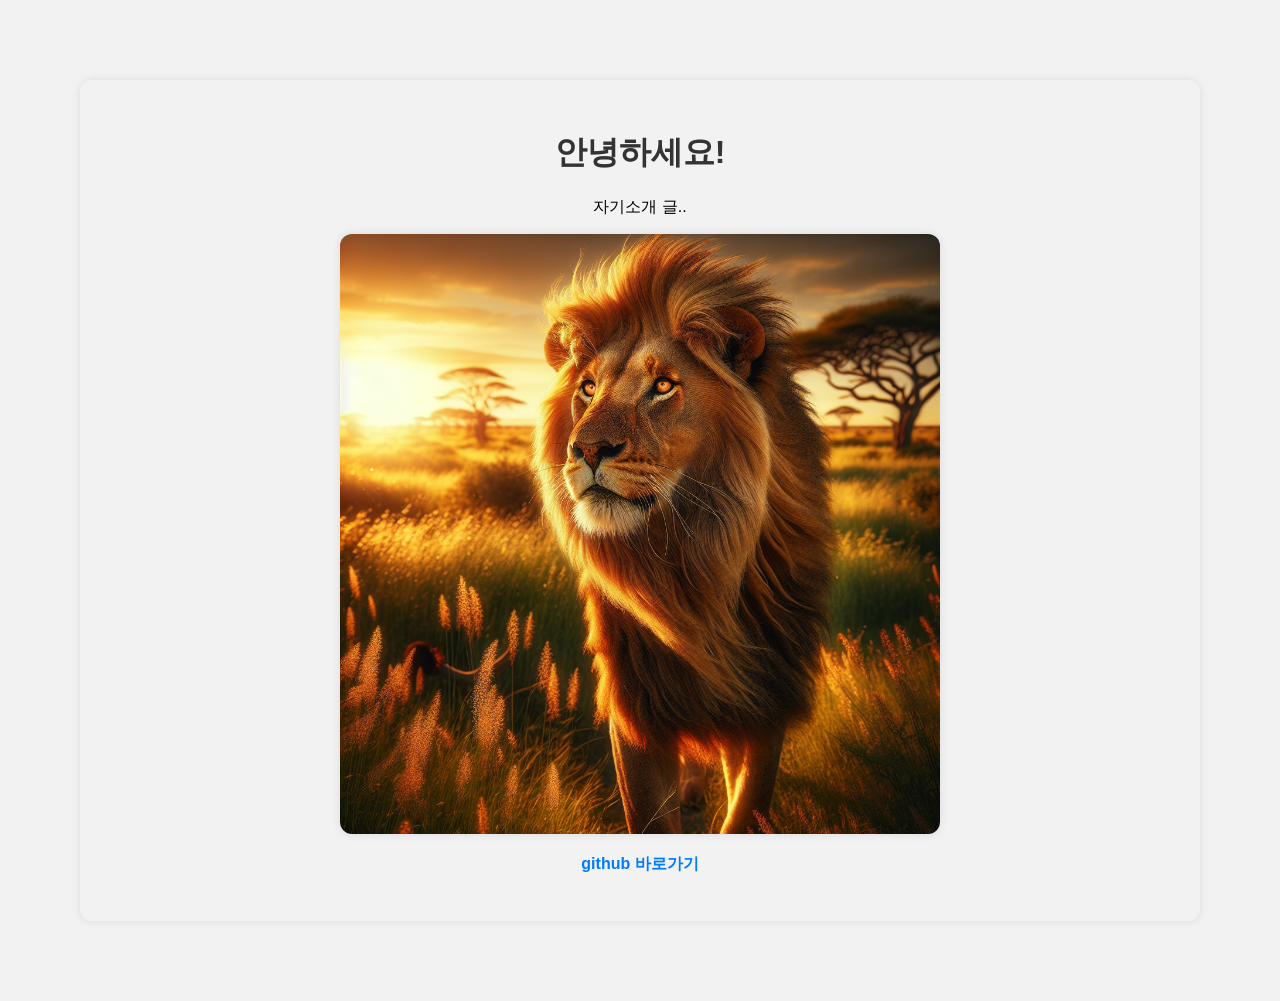
<file: index.html>
<!DOCTYPE html>
<html lang="en">
<head>
    <meta charset="UTF-8">
    <meta name="viewport" content="width=device-width, initial-scale=1.0">
    <title>나의 포트폴리오</title>
    <link rel="stylesheet" href="index.css">
</head>
<body>
    <div class="container">
        <h1>안녕하세요!</h1>
        <p>자기소개 글..</p>
        <img src="profile_image.png" alt="프로필 이미지">
        <p><a href="https://github.com/AnsirH">github 바로가기</a></p>
    </div>
</body>
</html>
</file>
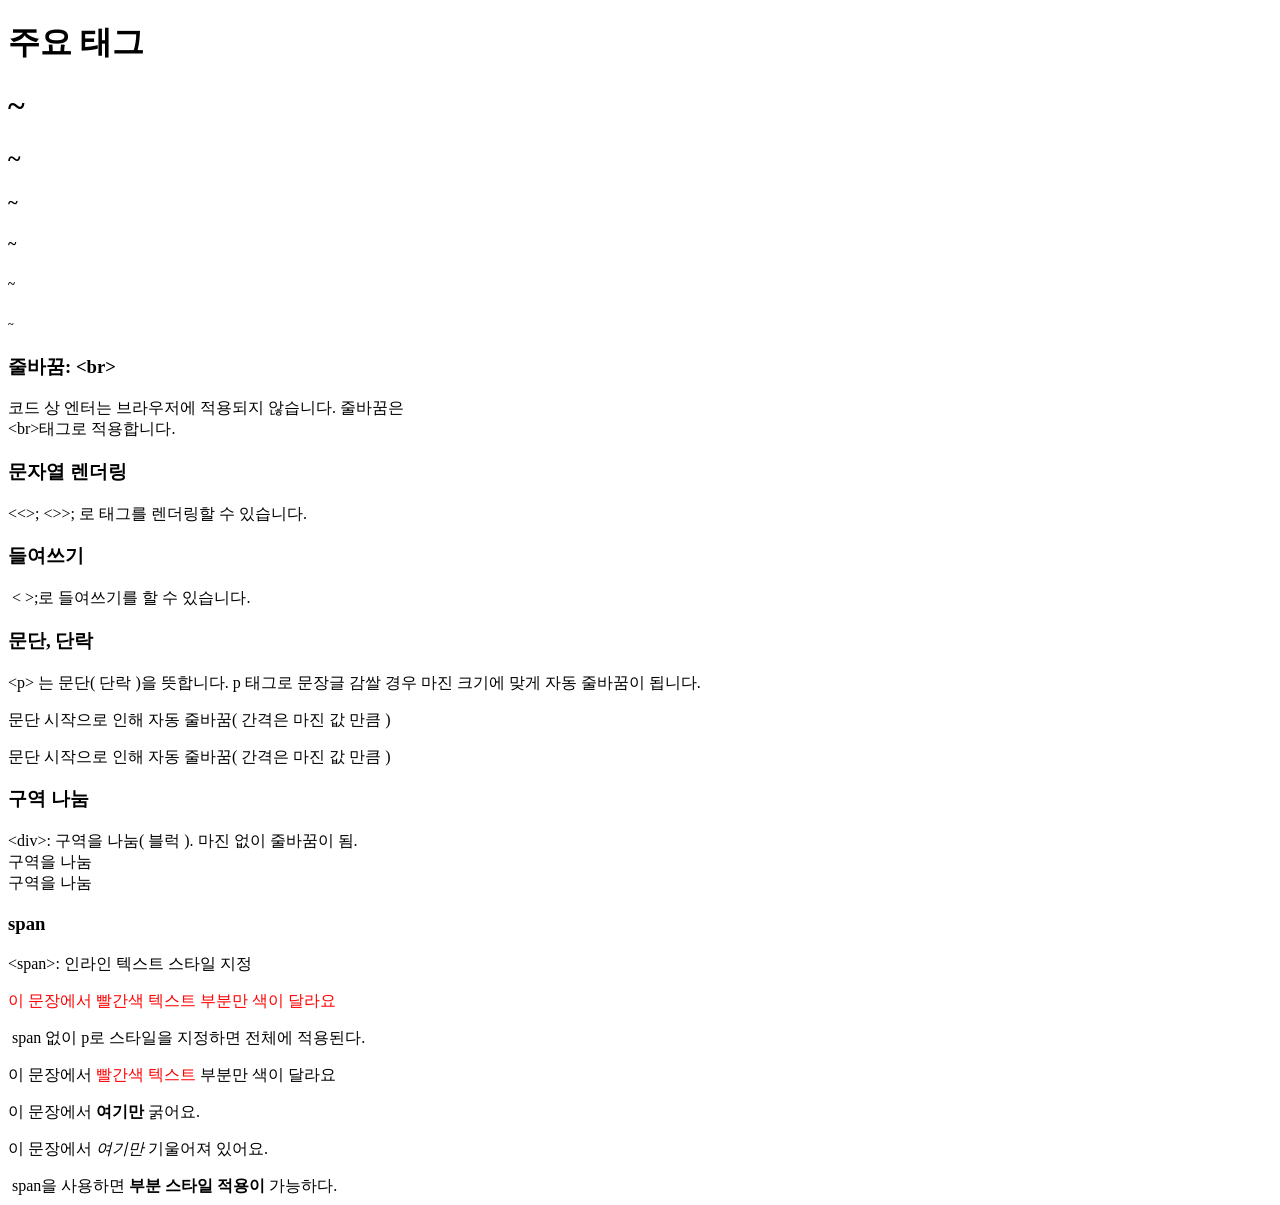
<file: 01.html>
<!DOCTYPE html>
<html lang="ko">
<head>
    <meta charset="UTF-8">
    <meta name="viewport" content="width=device-width, initial-scale=1.0">
    <title>Document</title>
</head>
<body>
    <!-- 여기에 내용이 들어갑니다. -->
    <h1>주요 태그</h1>
    <!-- <h1> ~ <h6>: 제목 크기-->
    <h1> ~ </h1>
    <h2> ~ </h2>
    <h3> ~ </h3>
    <h4> ~ </h4>
    <h5> ~ </h5>
    <h6> ~ </h6>

    <h3>줄바꿈: &lt;br&gt;</h3>
    코드 상 엔터는 
    
    브라우저에 적용되지 않습니다.

    줄바꿈은<br> &lt;br&gt;태그로 적용합니다.<br>

    <h3>문자열 렌더링</h3>
    &lt;&lt&gt;; &lt;&gt&gt;; 로 태그를 렌더링할 수 있습니다. <br>

    <h3>들여쓰기</h3>
    &nbsp;&lt;&nbsp&gt;;로 들여쓰기를 할 수 있습니다. <br>

    <h3>문단, 단락</h3>
    &lt;p&gt; 는 문단( 단락 )을 뜻합니다. p 태그로 문장글 감쌀 경우 마진 크기에 맞게 자동 줄바꿈이 됩니다.
    <p>문단 시작으로 인해 자동 줄바꿈( 간격은 마진 값 만큼 )</p>
    <p>문단 시작으로 인해 자동 줄바꿈( 간격은 마진 값 만큼 )</p>

    <h3>구역 나눔</h3>
    &lt;div&gt;: 구역을 나눔( 블럭 ). 마진 없이 줄바꿈이 됨.
    <div>구역을 나눔</div>
    <div>구역을 나눔</div>

    <h3>span</h3>
    <p>&lt;span&gt;: 인라인 텍스트 스타일 지정</p>
    <p style="color:red;">이 문장에서 빨간색 텍스트 부분만 색이 달라요</p>
    <div>&nbsp;span 없이 p로 스타일을 지정하면 전체에 적용된다.</div>
    <p>이 문장에서 <span style="color:red;">빨간색 텍스트</span> 부분만 색이 달라요</p>
    <p>이 문장에서 <span><strong>여기만</strong></span> 굵어요.</p>
    <p>이 문장에서 <span><em>여기만</em></span> 기울어져 있어요.</p>
    <div>&nbsp;span을 사용하면 <strong>부분 스타일 적용이</strong> 가능하다.</div>


</body>
</html>
</file>
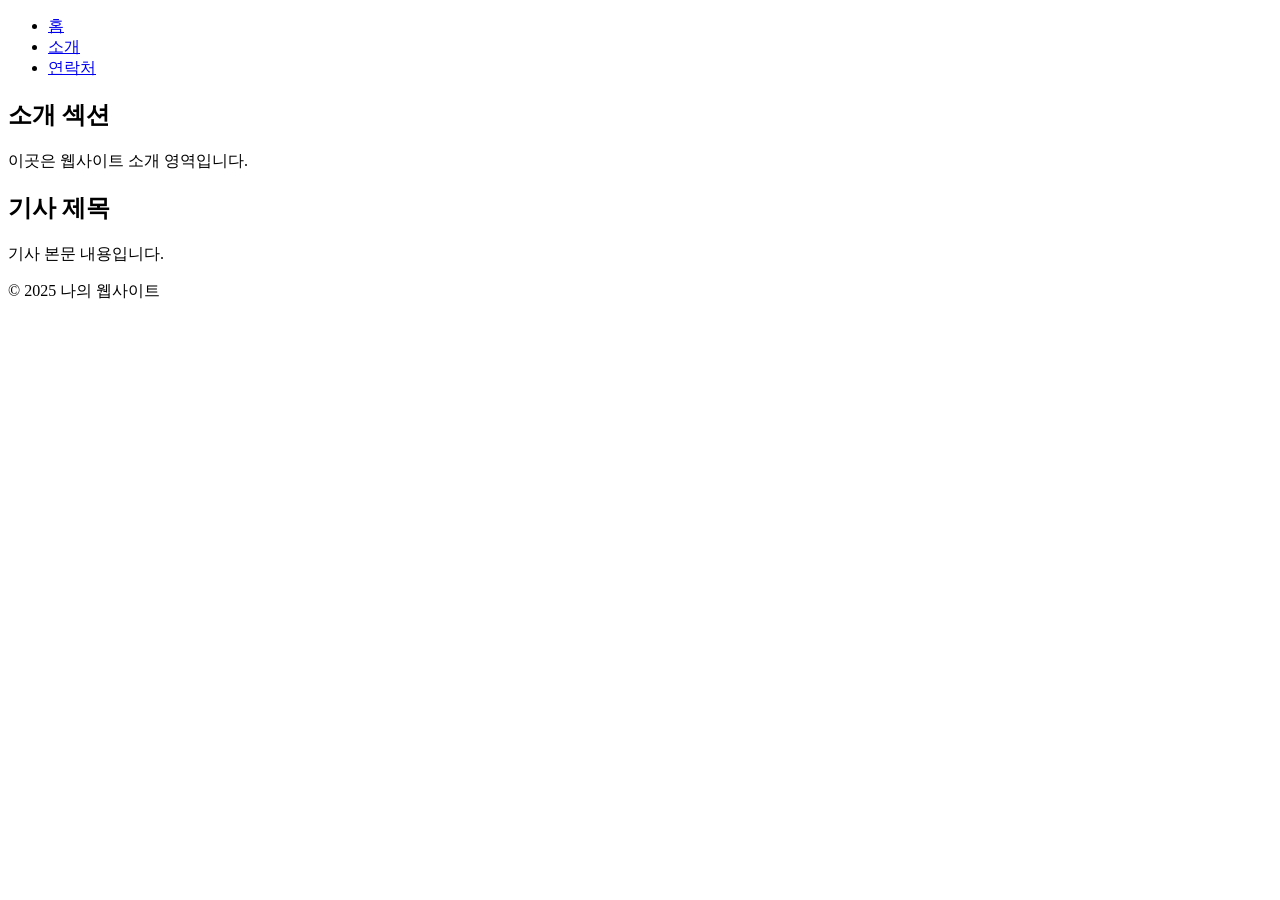
<file: 02.html>
<!DOCTYPE html>
<html lang="en">
<head>
    <meta charset="UTF-8">
    <meta name="viewport" content="width=device-width, initial-scale=1.0">
    <title>Document</title>
</head>
<body>
    <nav>
        <ul> <!--리스트-->
            <li><a href="#">홈</a></li> <!--<a>: 경로 걸어주기-->
            <li><a href="#">소개</a></li>
            <li><a href="#">연락처</a></li>
        </ul>
    </nav>
    <main>
        <section>
            <h2>소개 섹션</h2>
            <p>이곳은 웹사이트 소개 영역입니다.</p>
        </section>
        <article>
            <h2>기사 제목</h2>
            <p>기사 본문 내용입니다.</p>
        </article>
    </main>
    <footer> <!--웹 사이트 하단에 있는 인사이트 부분-->
        <p>&copy; 2025 나의 웹사이트</p>
    </footer>
</body>
</html>
</file>
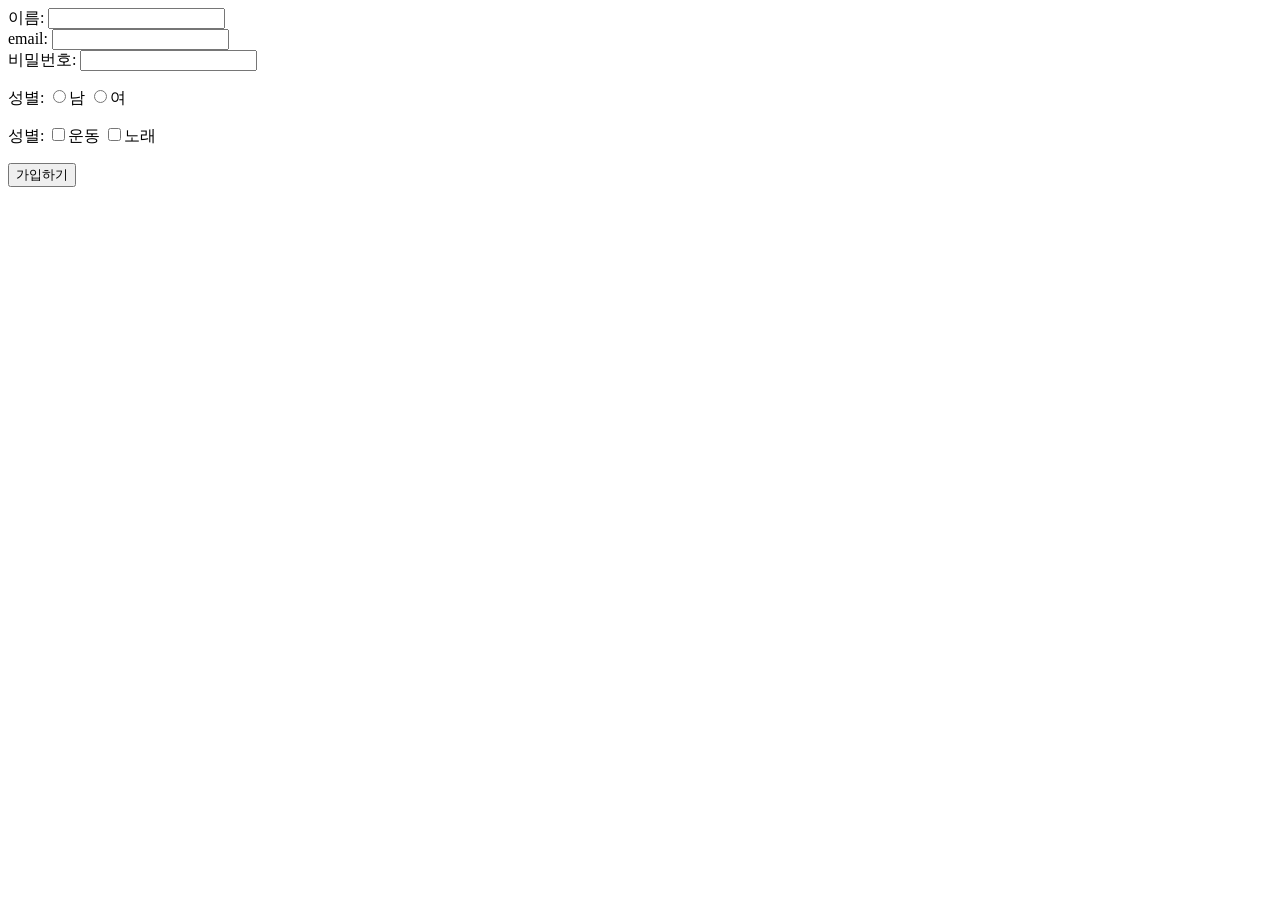
<file: 03.html>
<!--
form: 회원가입과 같은 정보를 보낼 때 사용됨.
-->

<!DOCTYPE html>
<html lang="en">
<head>
    <meta charset="UTF-8">
    <meta name="viewport" content="width=device-width, initial-scale=1.0">
    <title>Document</title>
</head>
<body>
    <!--회원가입 양식-->
    <form>
        <label for="name">이름: </label>
        <input type="text" id="name"><br>

        <label for="email">email: </label>
        <input type="text" id="email"><br>

        <label for="passwd">비밀번호: </label>
        <input type="text" id="passwd"><br>

        <p>
            <label for="gender">성별: </label>
            <input type="radio" name="gender" value="male">남
            <input type="radio" name="gender" value="female">여
        </p>
        
        <p>
            <label for="interest">성별: </label>
            <input type="checkbox" name="interest" value="workout">운동
            <input type="checkbox" name="interest" value="sing">노래
        </p>

        <p><input type="submit" value="가입하기"></p>
    </form>
</body>
</html>
</file>
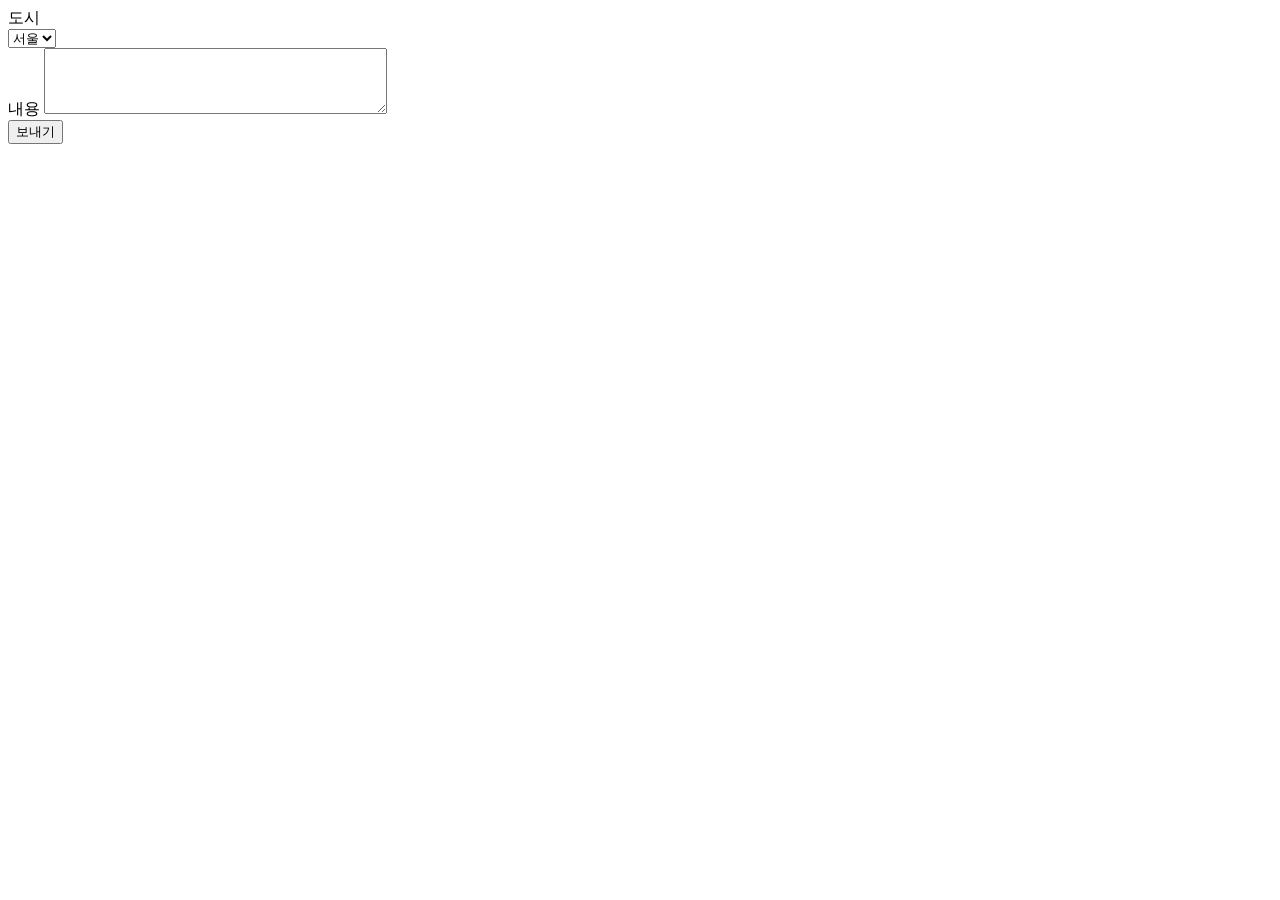
<file: 04.html>
<!DOCTYPE html>
<html lang="en">
<head>
    <meta charset="UTF-8">
    <meta name="viewport" content="width=device-width, initial-scale=1.0">
    <title>Document</title>
</head>
<body>
    <label for="city">도시</label>
    <div>
        <select id="city">
            <option>서울</option>
            <option>부산</option>
            <option>대구</option>
        </select>
    </div>

    <div>
        <label for="message">내용</label>
        <textarea id="message" rows="4" cols="40"></textarea>
    </div>

    <button type="submit">보내기</button>
    
</body>
</html>
</file>
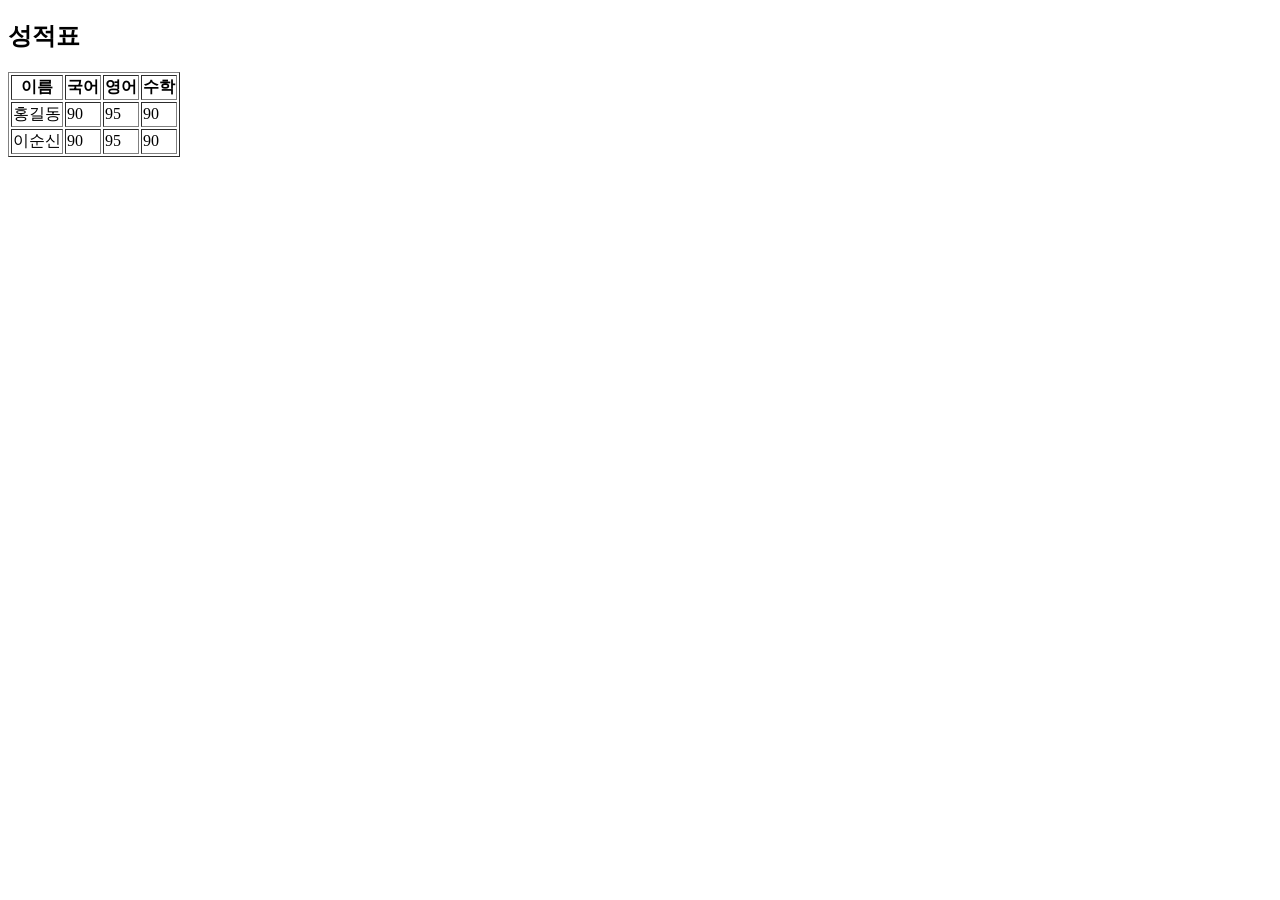
<file: 05.html>
<!DOCTYPE html>
<html lang="en">
<head>
    <meta charset="UTF-8">
    <meta name="viewport" content="width=device-width, initial-scale=1.0">
    <title>테이블 기본</title>
</head>
<body>
    <h2>성적표</h2>
    <table border="1">
        <tr>
            <th>이름</th>
            <th>국어</th>
            <th>영어</th>
            <th>수학</th>
        </tr>
        <tr>
            <td>홍길동</td>
            <td>90</td>
            <td>95</td>
            <td>90</td>
        </tr>
        <tr>
            <td>이순신</td>
            <td>90</td>
            <td>95</td>
            <td>90</td>
        </tr>
    </table>
</body>
</html>
</file>
<file: index.css>
body {
    font-family: "Arial", sans-serif;
    background-color: #f2f2f2;
    margin: 0;
    padding: 0;
}

@keyframes fadeInUp {
    to {
        opacity: 1;
        transform: translateY(0);
    }
}

.container {    
    max-width: auto;
    min-width: 600px;
    /* 상하좌우 */
    /* 상/하는 80px, 좌/우는 auto */
    margin: 80px 80px;
    background-color: #f2f2f2;
    padding: 30px;
    text-align: center;
    /* 박스에 ;부드러운 그림자를 줘서 살짝 떠보이게 */
    box-shadow: 0 0 10px rgba(0, 0, 0, 0.1);
    /* 모서리를 둥글게 */
    border-radius: 12px;

    /* 반응형 및 애니메이션 효과 */
    opacity: 0;
    transform: translateY(30px);
    animation: fadeInUp 1s ease forwards;
}

h1 {
    color: #333;
}

a {
    text-decoration: none;
    color: #007bff;
    font-weight: bold;
}

img {
    max-width: 600px;
    text-align: center;
    /* 박스에 ;부드러운 그림자를 줘서 살짝 떠보이게 */
    box-shadow: 0 0 10px rgba(0, 0, 0, 0.1);
    /* 모서리를 둥글게 */
    border-radius: 12px;
    object-fit: cover;
}

a:hover {
    color: #0056b3;
}

@media(max-width:768px) {
    .container {
        margin: 40px 20px;
        padding: 20px;
    }
}
</file>
